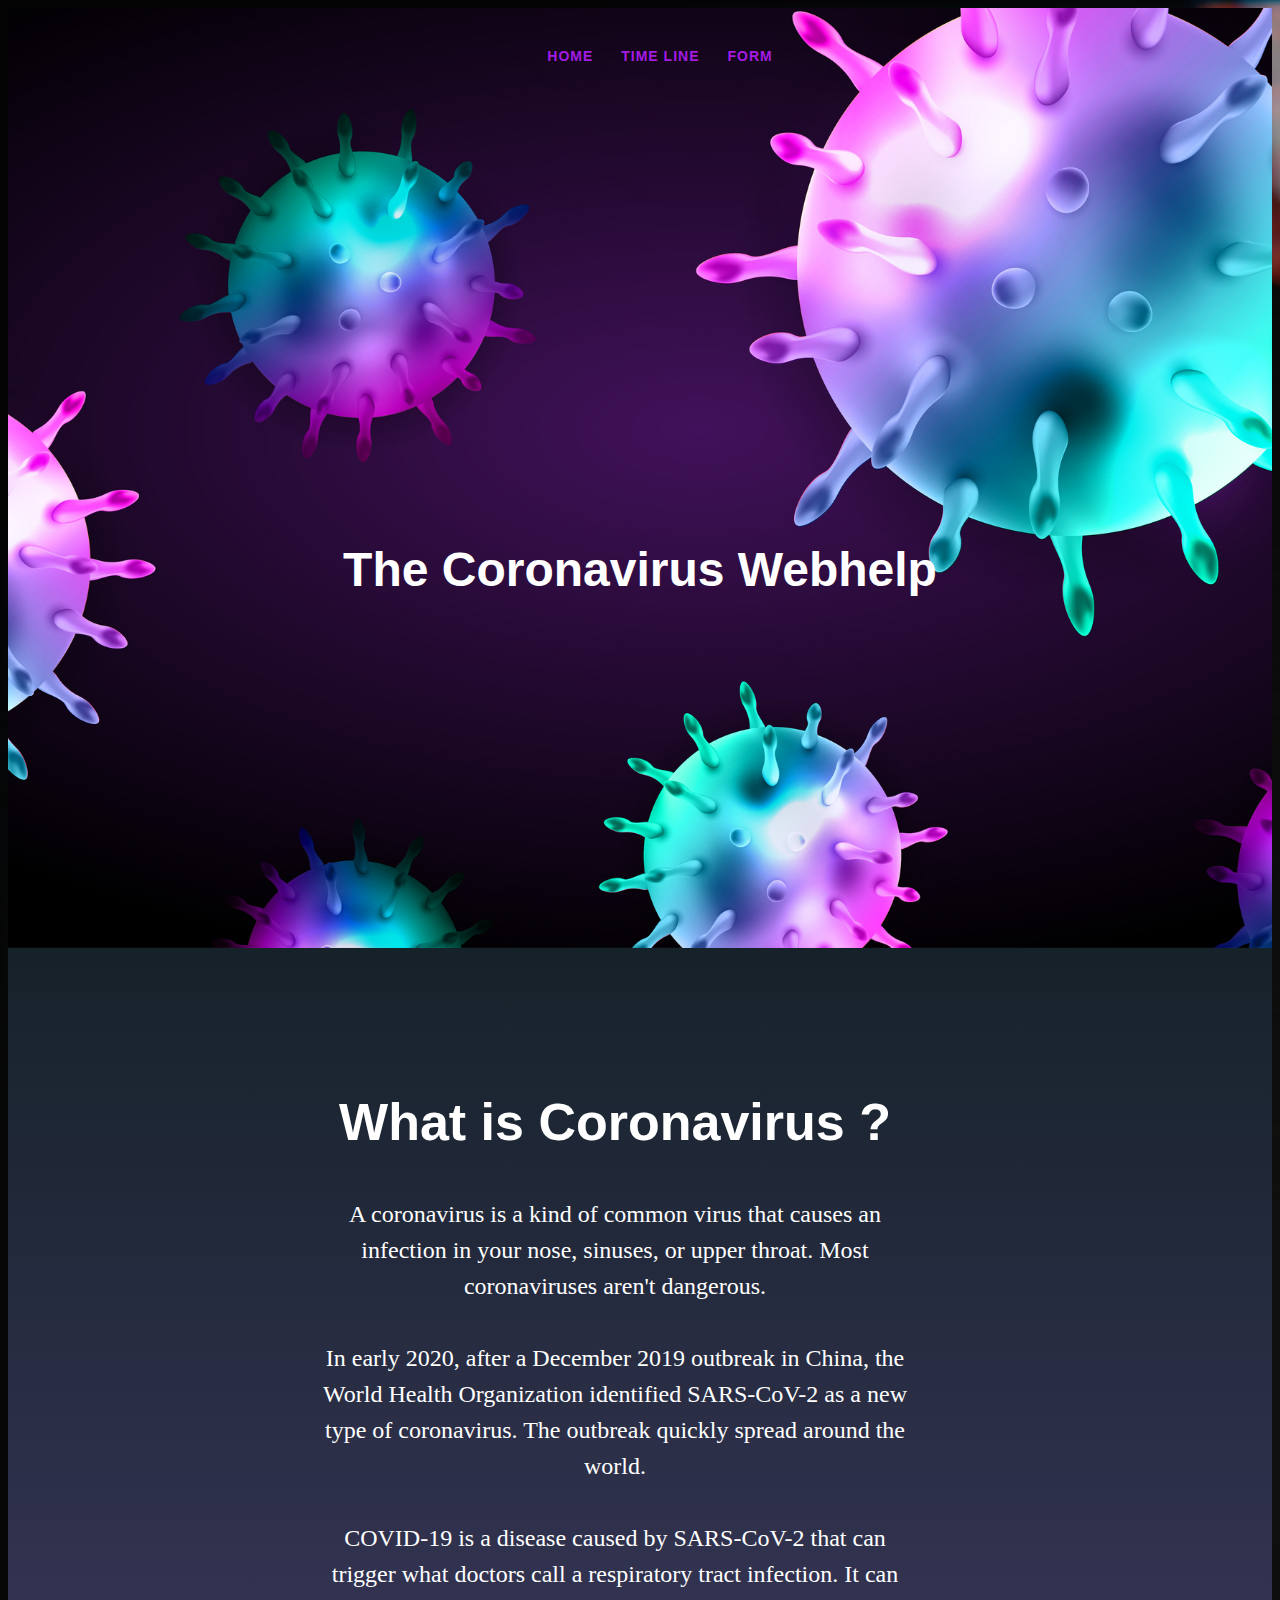
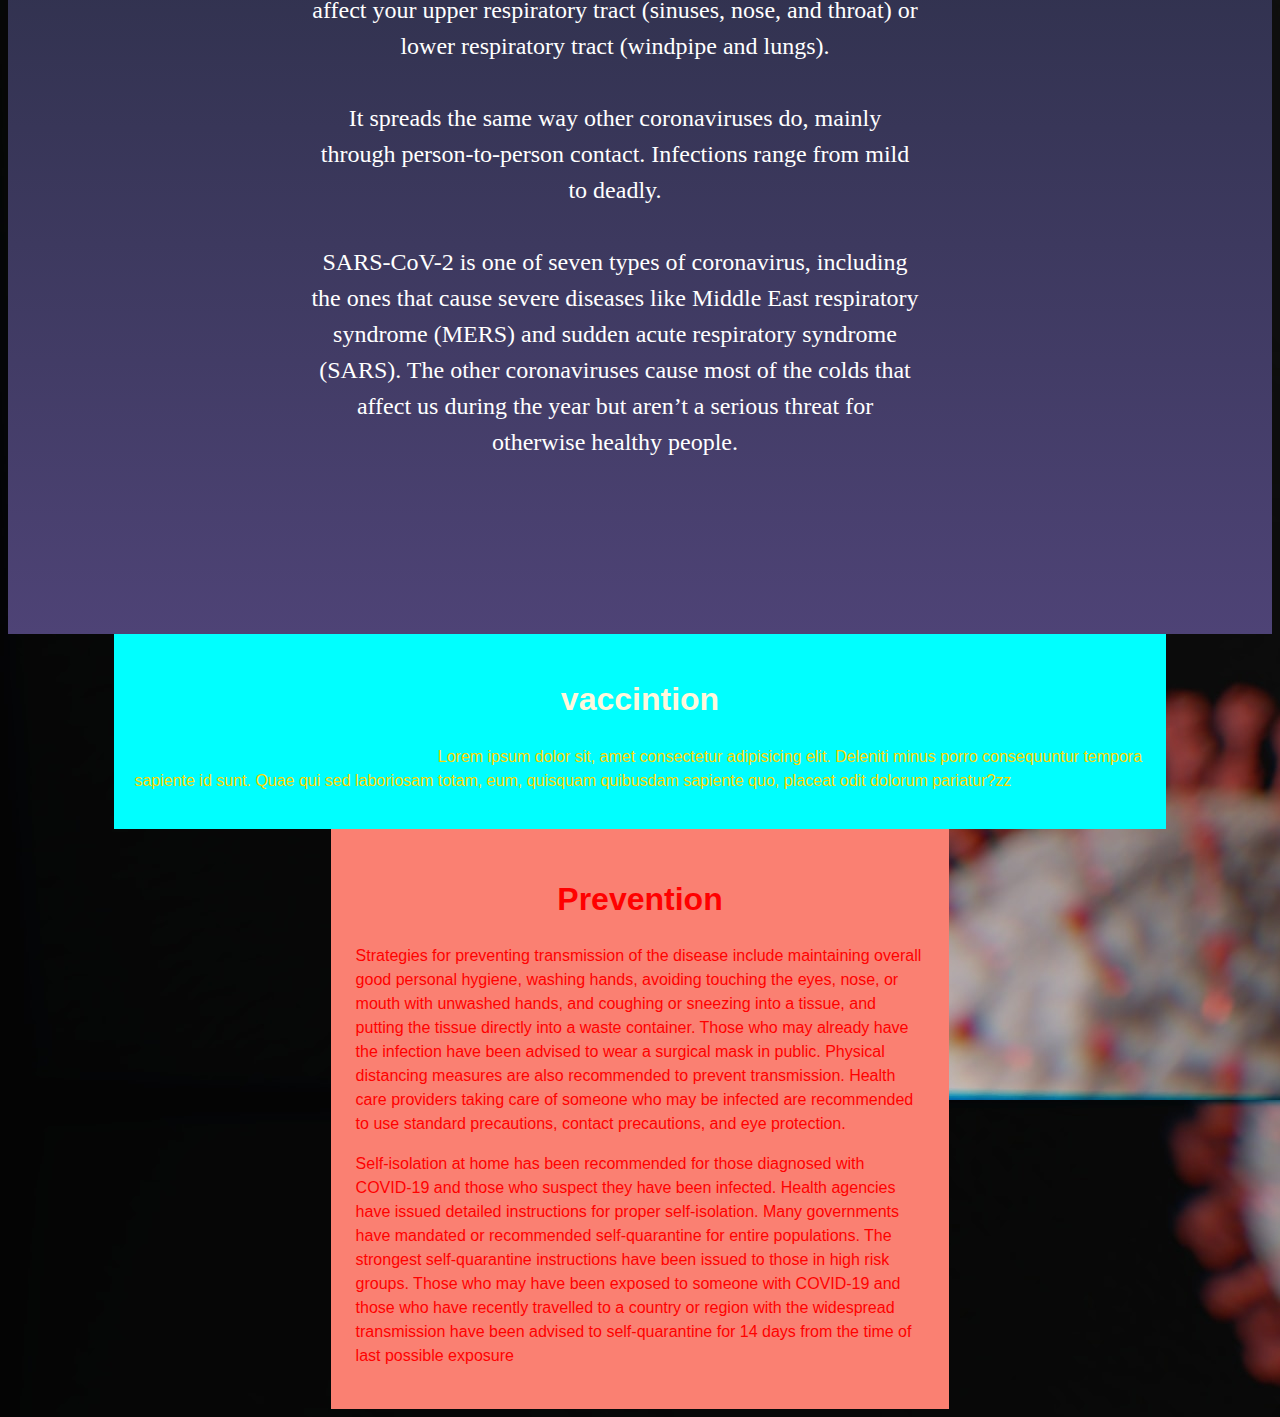
<file: C23-COVID-19-Website-Homepage-main/C23-COVID-19-Website-Homepage-main/index.html>
<!DOCTYPE html>
<html lang="en">

<head>
	<meta charset="UTF-8">
	<title>Covid-19</title>
	<!-- link stylesheet file -->
	<link rel="stylesheet" href="./stylesheets/indexStyle.css">
</head>

<body>
	<!-- Banner section of web-page -->
	<div class="header">
		<!-- Navigation Bar with menu items -->
		<div id="navbar">
			<div class="container">
				<ul>
					<li><a href="index.html">Home</a></li>
					<li><a href="timeline.html">time line</a></li>
					<li><a href="form.html">form</a></li>					
				</ul>
			</div>
		</div>
		<!--Text to define heading of the web page-->
		<div class="content">
			<h1>The Coronavirus Webhelp</h1>
		</div>
	</div>

	<!-- First section of document content -->
	<div class="flex1">
		<div>
			<h1>What is Coronavirus ?</h1>
			<p>A coronavirus is a kind of common virus that causes an infection in your nose, sinuses, or upper throat.
				Most coronaviruses aren't dangerous.
				<br><br>
				In early 2020, after a December 2019 outbreak in China, the World Health Organization identified
				SARS-CoV-2 as a new type of coronavirus. The outbreak quickly spread around the world.
				<br><br>
				COVID-19 is a disease caused by SARS-CoV-2 that can trigger what doctors call a respiratory tract
				infection. It can affect your upper respiratory tract (sinuses, nose, and throat) or lower respiratory
				tract (windpipe and lungs).
				<br><br>
				It spreads the same way other coronaviruses do, mainly through person-to-person contact. Infections
				range from mild to deadly.
				<br><br>
				SARS-CoV-2 is one of seven types of coronavirus, including the ones that cause severe diseases like
				Middle East respiratory syndrome (MERS) and sudden acute respiratory syndrome (SARS). The other
				coronaviruses cause most of the colds that affect us during the year but aren’t a serious threat for
				otherwise healthy people.
			</p>
		</div>
	</div>

	<!-- Second section of document content -->
	<div class="flex2">
		<h1>
			vaccintion 

		</h1>
		<p>Lorem ipsum dolor sit,
			 amet consectetur adipisicing elit.
			  Deleniti minus porro consequuntur tempora sapiente
			  id sunt. Quae qui sed laboriosam totam, eum,
			   quisquam quibusdam sapiente quo,
			    placeat odit dolorum pariatur?zz</p>
	</div>
	<!-- Third section of document content -->
	<div class="flex">
		<!-- sub-section with paragraphs arranged in single column -->
		<div>
			<h1>Prevention</h1>
			<p>Strategies for preventing transmission of the disease include maintaining overall good personal hygiene,
				washing hands, avoiding touching the eyes, nose, or mouth with unwashed hands, and coughing or sneezing
				into a tissue, and putting the tissue directly into a waste container. Those who may already have the
				infection have been advised to wear a surgical mask in public. Physical distancing measures are also
				recommended to prevent transmission. Health care providers taking care of someone who may be infected
				are recommended to use standard precautions, contact precautions, and eye protection.</p>
			<p> Self-isolation at home has been recommended for those diagnosed with COVID-19 and those who suspect they
				have been infected. Health agencies have issued detailed instructions for proper self-isolation.
				Many governments have mandated or recommended self-quarantine for entire populations. The strongest
				self-quarantine instructions have been issued to those in high risk groups. Those who may have been
				exposed to someone with COVID-19 and those who have recently travelled to a country or region with the
				widespread transmission have been advised to self-quarantine for 14 days from the time of last possible
				exposure</p>
		</div>
		<!-- sub-section with paragraphs arranged in right column, in multiple rows -->
		<!-- div with style of two classes -->
		


	</div>
</body>
</html>
</file>
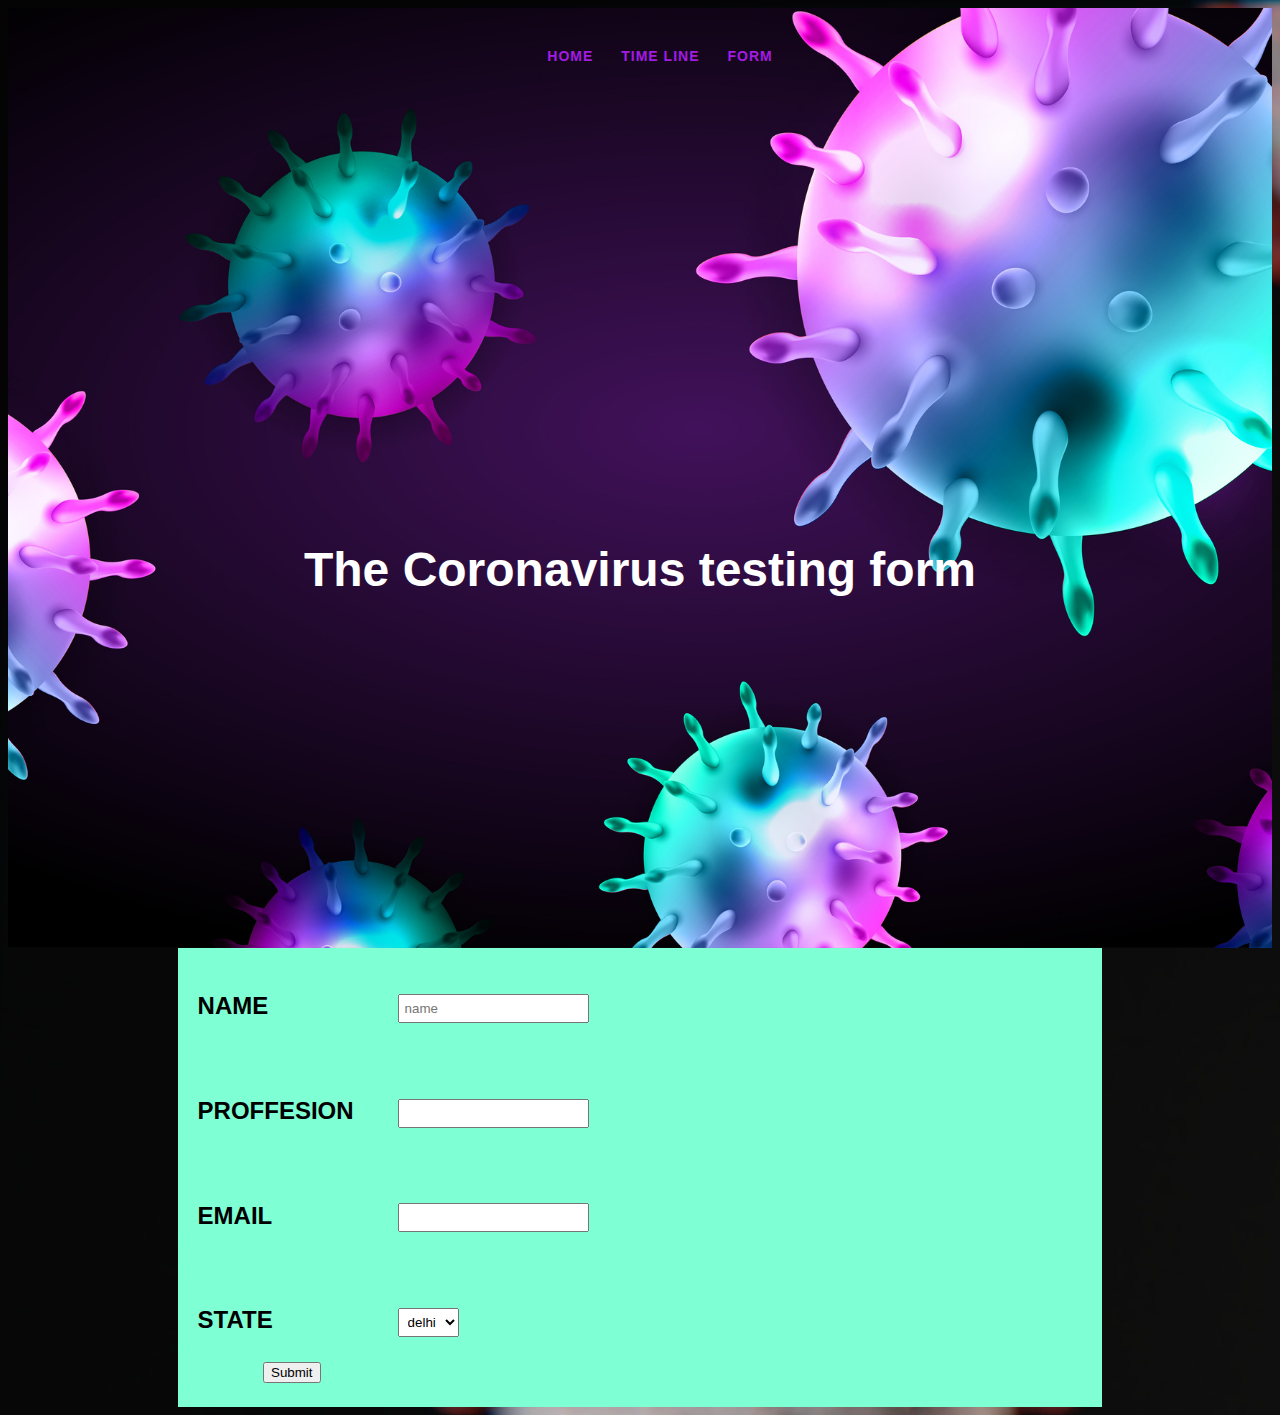
<file: C23-COVID-19-Website-Homepage-main/C23-COVID-19-Website-Homepage-main/form.html>
<!DOCTYPE html>
<html lang="en">

<head>
	<meta charset="UTF-8">
	<title>Covid-19</title>
	<!-- link stylesheet file -->
	<link rel="stylesheet" href="./stylesheets/indexStyle.css">
    <link rel="stylesheet" href="./stylesheets/timeline.css">
    <link rel="stylesheet" href="./stylesheets/formstyle.css">
</head>

<body>
	<!-- Banner section of web-page -->
	<div class="header">
		<!-- Navigation Bar with menu items -->
		<div id="navbar">
			<div class="container">
				<ul>
					<li><a href="index.html">Home</a></li>
					<li><a href="timeline.html">time line</a></li>
					<li><a href="form.html">form</a></li>					
				</ul>
			</div>
		</div>
		<!--Text to define heading of the web page-->
		<div class="content">
			<h1>The Coronavirus testing form</h1>
		</div>
	</div>

<div class="test">
    <form action="">
        <h2 class="label">name</h2>
        <input  id="name" name="name" placeholder="name" type="text">
        <h2 class="label">proffesion</h2>
        <input type="text" id="proff" name="proffesion">
        <h2 class="label">email</h2>
        <input type="email"id="email"name="email">
        <h2 class="label">state</h2>
        <select name="state" id="state">
            <option value="delhi">delhi</option>
            <option value="agra">agra</option>
        </select>

<input id="submit" type="submit">

    </form>
</div>
<script src="./scripts/form.js"></script>
</body>
</html>
</file>
<file: C23-COVID-19-Website-Homepage-main/C23-COVID-19-Website-Homepage-main/stylesheets/indexStyle.css>
/* styling for background image and overall content of the document */
body {
  background-image: url("../images/coronavirus-2.jpeg");
  font: normal 16px/1.5 "Helvetica Neue", sans-serif;
  
}

/* styling for navigation bar, menu items */
.container ul {
 
  display: flex;
  align-content: center;
  justify-content: center;
}
/* navigation bar content - individual items - li */
.container ul li {
  list-style: none;
}
/* navigation bar content - link text styling inside li - a */
.container ul li a {
  text-transform: uppercase;
  font-weight: bold;
  color: rgb(164, 27, 228);
  font-size: 0.875em;
  text-decoration: none;
  padding: 1em;
  white-space: nowrap;
  letter-spacing: 1px;
}
/* navigation bar content - link text styling inside
li - a with hover selector */
.container ul li a:hover {
  border-bottom: 3px solid rgb(235, 13, 13);
  color:burlywood;
}

/* styling for banner image and text */
.header {
  padding: 20px;
  height: 100vh;
  background: url("../images/Coronavirus-1.jpg") no-repeat  center;
  background-size: cover;
  position: relative;
}
.header h1 {
  margin: 0;
  font-weight: 900;
  font-size: 3rem;
  text-align: center;
  color: #fff;
  margin-bottom: 20px;
}
.header .content {
  position: relative;
  top: 50%;
  text-align: center;
}

/* styling for content arranged using flex-box */

/* first block of text (container, H1, P) */
.flex1 {
  display: flex;
  color: white;
  padding: 100px 150px 150px 100px;
  position: center;
   background: linear-gradient(to bottom, #16222a, #4e4376);
}

.flex1 h1 {
  font-size: 325%;
  text-align: center;
}
.flex1 p {
  font-weight: 400%;
  font-family: serif;
  font-size: 150%;
  text-align: center;
  padding-left: 20%;
  padding-right: 20%;
}

/* second block of text (container, H1, P) */


/* third block of text 
(container to arrange child items vertically - flex-direction: row)

*/
.flex2{
  width:80%;
background-color: aqua;
margin:auto;
padding: 20px;
}
.flex2 h1 {
   color:cornsilk;
   text-align:center;
   
}
.flex2 p {
  color:gold;
  text-indent: 30%;

}
.flex{
background-color: salmon;
width: 45%;
margin:auto;
padding: 25px;
}
.flex h1 {
color:red;
text-align: center;
}
.flex p {
  color:red;
}
</file>
<file: C23-COVID-19-Website-Homepage-main/C23-COVID-19-Website-Homepage-main/stylesheets/timeline.css>
.timeline ul{
width: 5px;
margin:auto;

}

.timeline ul li{
    background-color: darkgray;
    padding: 10px;
    width: 300px;
    visibility:hidden;
}
.timeline ul li:nth-child(odd){
  position: relative;  
  left: -400px;
}
.timeline ul li:nth-child(even){
    position: relative;  
    right: -50px;
  }
  .timeline ul li.view{
      visibility: visible;
  }
</file>
<file: C23-COVID-19-Website-Homepage-main/C23-COVID-19-Website-Homepage-main/stylesheets/formstyle.css>
.test{
    background-color: aquamarine;
    width: 70%;
    margin:auto;
    padding: 20px;

}
.label{
    text-transform: uppercase;
    position: relative;
}
#name,#proff,#email,#state{
    padding: 5px;
    position: relative;
    left:200px;
    top: -50px;
}
</file>
